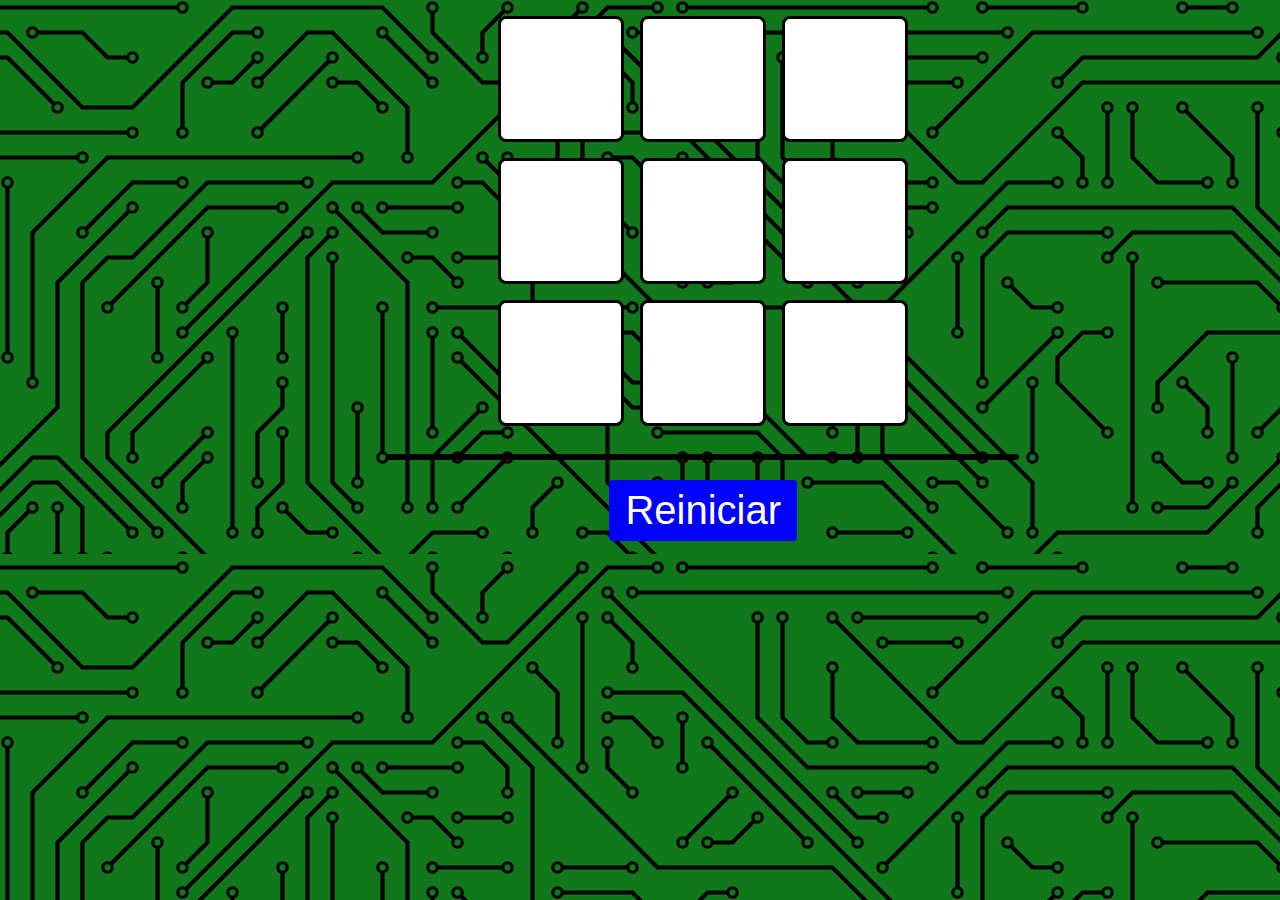
<file: tres_raya/index.html>
<!DOCTYPE html>
<html>
    <head>
        <title>Tres en raya</title>
        <style>
            html{
            background-image:url(./CircuitBoard.svg);
            background-position: center; 
            background-repeat:calc() ;
            }
            #game-container{
            background-color:none;
            width: 50%;
            height:50%;
            border-radius: 4%;
            padding-left: 30%;
            }
            .row {
            display: flex;
            }

            #board {
            max-width: 420px;
            margin: 0 auto;
            display: flex;
            flex-direction: column;
            align-items: center;
            justify-content: center;
            }

            .square {
            width: 120px;
            height: 120px;
            background-color: white;
            border-radius: 8px;
            margin: 8px;
            display: flex;
            justify-content: center;
            align-items: center;
            cursor: pointer;
            font-family: Arial, sans-serif;
            font-size: 72px;
            font-weight: bold;
            text-transform: uppercase;
            color: black;
            border: 3px solid black;
            transition: all 0.2s ease-in-out;
            }

            #message {
            font-size: 24px;
            margin: 20px 0;
            text-align: center;
            border: 3px solid black;
            background-color: greenyellow;
            border-radius: 4px;
            }

            #restart {
            font-size: 40px;
            border: none;
            border-radius: 4px;
            padding: 8px 16px;
            background-color: blue;
            color: white;
            cursor: pointer;
            margin: 0 auto;
            display: block;
            margin-bottom: 4px;
            }

        </style>
    </head>

    <body>
        <div id="game-container">
            <div id="board">
                <div class="row">
                    <div class="square" data-index="0"></div>
                    <div class="square" data-index="1"></div>
                    <div class="square" data-index="2"></div>
                </div>
                <div class="row">
                    <div class="square" data-index="3"></div>
                    <div class="square" data-index="4"></div>
                    <div class="square" data-index="5"></div>
                </div>
                <div class="row">
                    <div class="square" data-index="6"></div>
                    <div class="square" data-index="7"></div>
                    <div class="square" data-index="8"></div>
                </div>
            </div>

            <div id="message"></div>
            <button id="restart">Reiniciar</button>
        </div>

        <script>
            var squares = document.querySelectorAll(".square"); // Selección de todos los cuadrados del tablero
            var message = document.getElementById("message"); // Selección del elemento donde se mostrará el mensaje del juego
            var restartButton = document.getElementById("restart"); // Selección del botón para reiniciar el juego

            var currentPlayer = "X"; // Inicialización del jugador actual
            var board = ["", "", "", "", "", "", "", "", ""]; // Inicialización del tablero

            // Función que se ejecuta al hacer clic en un cuadrado
            function handleClick(event) {
                var square = event.target; // Selección del cuadrado en el que se hizo clic
                var index = parseInt(square.getAttribute("data-index")); // Obtención del índice del cuadrado

                if (board[index]) { // Si el cuadrado ya está marcado, no hacer nada
                    return;
                }

                placeMark(square, index); // Marcar el cuadrado con la marca del jugador actual

                var winner = checkWin(); // Verificar si hay un ganador

                if (winner) { // Si hay un ganador, mostrar el mensaje correspondiente
                    endGame(winner);
                } else if (board.every(function(square) { return square })) { // Si no hay ganador y todos los cuadrados están marcados, mostrar empate
                    endGame(null);
                } else { // Si no hay ganador ni empate, cambiar al siguiente jugador
                    swapTurn();
                }
            }

            // Función que marca el cuadrado con la marca del jugador actual
            function placeMark(square, index) {
                square.classList.add(currentPlayer.toLowerCase()); // Agregar la clase correspondiente al cuadrado
                square.textContent = currentPlayer; // Agregar la marca del jugador al cuadrado
                board[index] = currentPlayer; // Actualizar el tablero con la marca del jugador
            }

            // Función que cambia al siguiente jugador
            function swapTurn() {
                currentPlayer = currentPlayer === "X" ? "O" : "X"; // Cambiar al siguiente jugador
            }

            // Función que verifica si hay un ganador
            function checkWin() {
                var winConditions = [        
                    [0, 1, 2],
                    [3, 4, 5],
                    [6, 7, 8],
                    [0, 3, 6],
                    [1, 4, 7],
                    [2, 5, 8],
                    [0, 4, 8],
                    [2, 4, 6]
                ];

                for (var i = 0; i < winConditions.length; i++) {
                    var a = winConditions[i][0];
                    var b = winConditions[i][1];
                    var c = winConditions[i][2];

                    if (board[a] && board[a] === board[b] && board[a] === board[c]) { // Si hay una coincidencia entre las marcas en las posiciones del tablero, hay un ganador
                        return board[a];
                    }
                }

                return null; // Si no hay ganador, retornar null
            }

            // Función que muestra el mensaje de ganador o empate y muestra el botón de reinicio
            function endGame(winner) {
                message.textContent = winner ? winner + " ha ganado!" : "Empate!";
                restartButton.style.display = "block";
            }

            // Función que reinicia el juego
            // Función que reinicia el juego
            function restartGame() {
                // Eliminar las clases "X" y "O" de cada cuadrado, limpiar su contenido y eliminar el listener de click actual.
                squares.forEach(function(square) {
                    square.classList.remove("X", "O");
                    square.textContent = "";
                    square.removeEventListener("click", handleClick);
                    square.addEventListener("click", handleClick);
                });
                // Ocultar el botón de reinicio
                restartButton.style.display = "none";
                // Limpiar el mensaje de estado del juego
                message.textContent = "";
                // Establecer el jugador actual como "X"
                currentPlayer = "X";
                // Reiniciar el tablero
                board = ["", "", "", "", "", "", "", "", ""];
            }

            // Agregar evento click a cada cuadrado
            squares.forEach(function(square) {
            square.addEventListener("click", handleClick);
            });

            // Agregar evento click al botón de reinicio
            restartButton.addEventListener("click", restartGame);

    </script>
    </body>
</html>
</file>
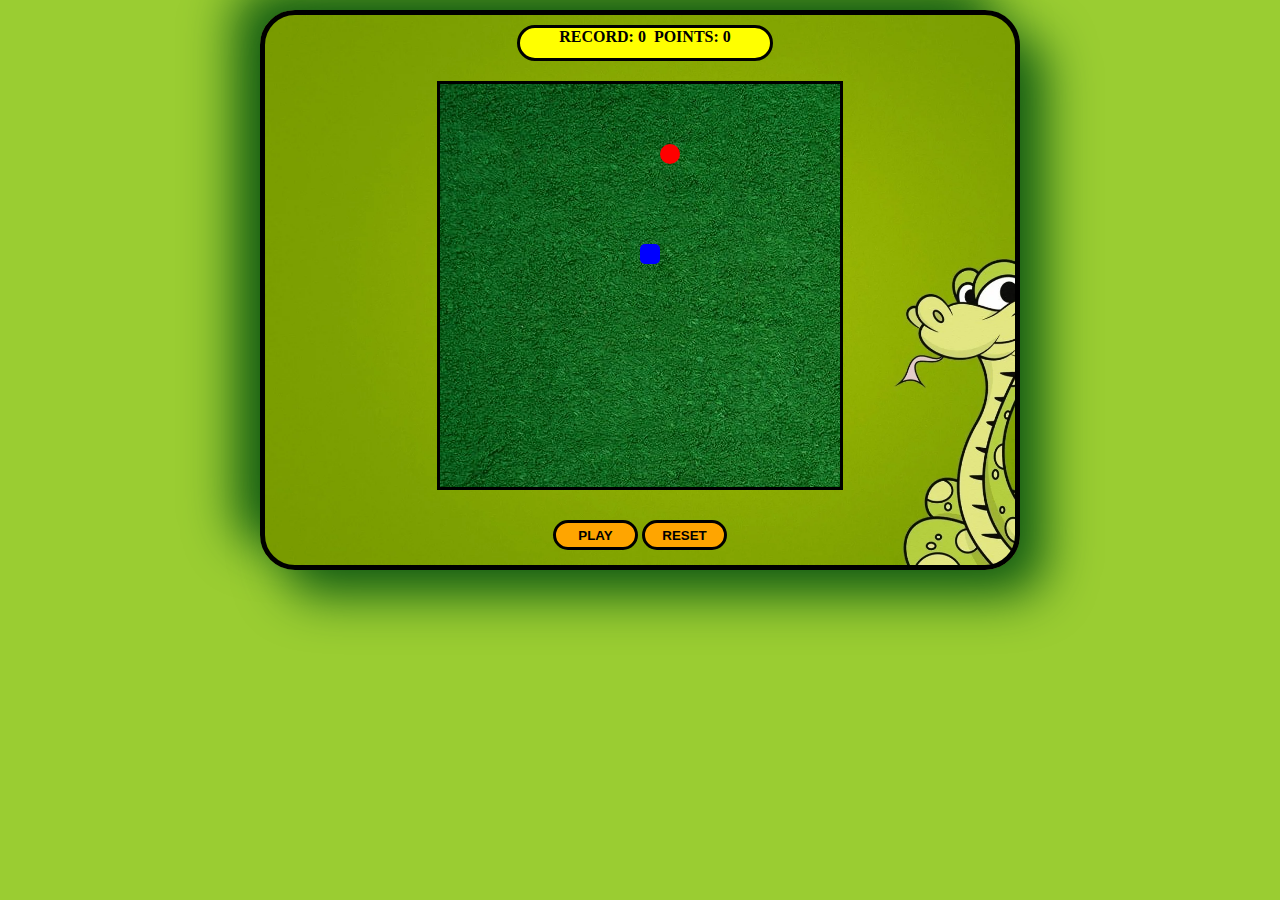
<file: Snake/HTML/index.html>
<!DOCTYPE html>
<html>
<head>
  <title>Snake Game</title>
  <link rel="stylesheet" type="text/css" href="../CSS/styles.css">
</head>

<body> 
  <div class="container_base">
    <div class="marcador">
      <b>RECORD: <span id="record">0</span>&nbsp;&nbsp;<span id="puntaje">0</span></b>
    </div>

    <div id="container_game">
    </div>

    <div class="button_container">
      <button id="botonJugar"><b>PLAY</b></button>
      <button id="botonReiniciar"><b>RESET</b></button>
    </div>
  </div>

  <script src="../JS/script.js"></script>
</body>
</html>
</file>
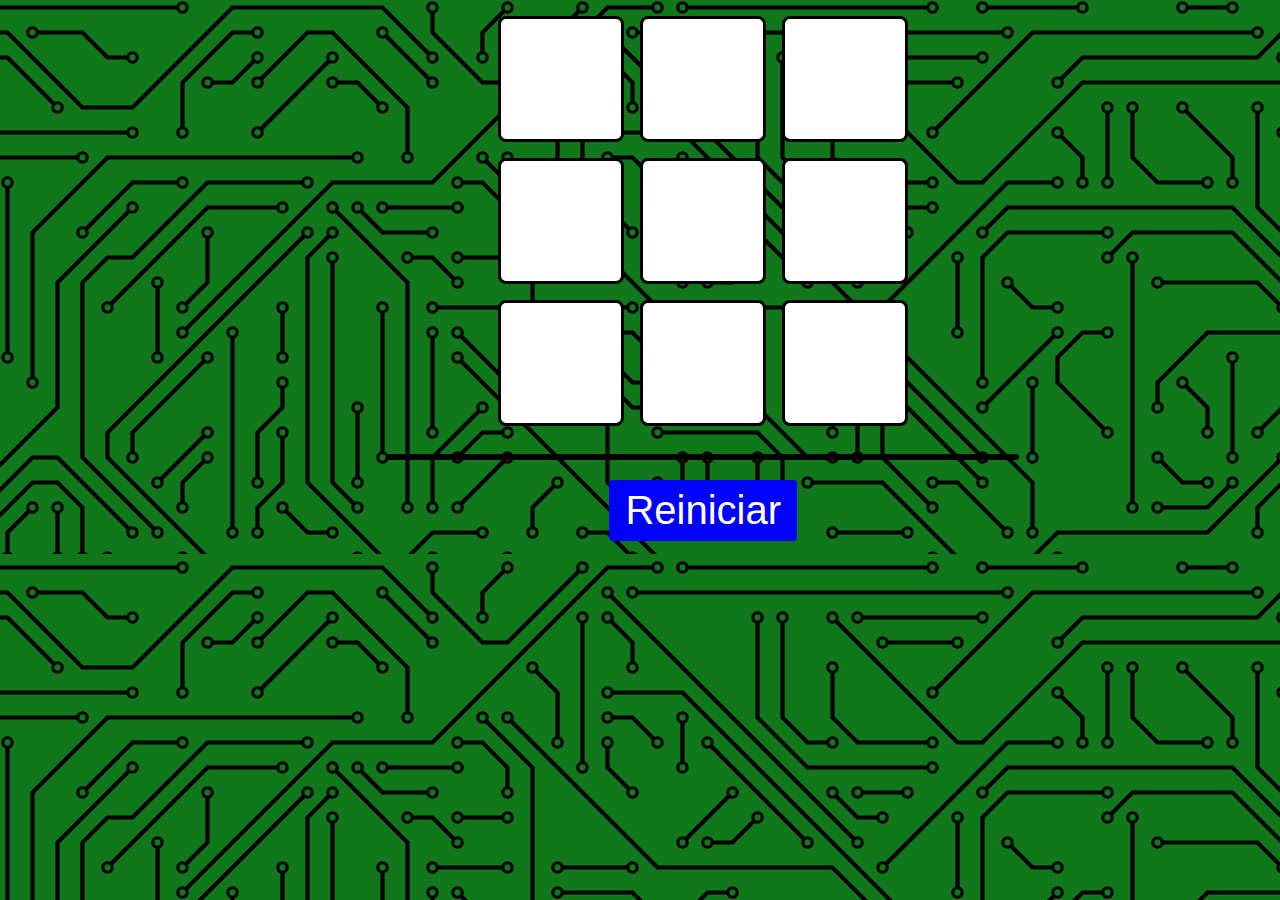
<file: tres_raya/HTML/index.html>
<!DOCTYPE html>
<html>
    <head>
        <title>Tres en raya</title>
        <link rel="stylesheet" type="text/css" href="../CSS/style.css">
    </head>

    <body>
        <div id="game-container">
            <div id="board">
                <div class="row">
                    <div class="square" data-index="0"></div>
                    <div class="square" data-index="1"></div>
                    <div class="square" data-index="2"></div>
                </div>
                <div class="row">
                    <div class="square" data-index="3"></div>
                    <div class="square" data-index="4"></div>
                    <div class="square" data-index="5"></div>
                </div>
                <div class="row">
                    <div class="square" data-index="6"></div>
                    <div class="square" data-index="7"></div>
                    <div class="square" data-index="8"></div>
                </div>
            </div>

            <div id="message"></div>
            <button id="restart">Reiniciar</button>
        </div>
        <script src="../JS/script.js"></script>
    </body>
</html>
</file>
<file: Snake/CSS/styles.css>
html {
  background-color: yellowgreen;
  background-size: cover;
}

body {
  display: flex;
  justify-content: center;
  align-items: center;
  height: 500px;
  margin-top: 40px;
}

.container_base {
  background-image: url(../IMG/Snake.webp);
  background-size: cover;
  background-repeat: no-repeat;
  width: 750px;
  height: 550px;
  border-radius: 35px;
  border: 5px solid black;
  box-shadow: 25px 25px 50px rgb(20, 93, 20), -25px -25px 50px rgb(20, 93, 20);
  margin: 0 auto;
  display: flex;
  flex-direction: column;
  align-items: center;
  justify-content: center;
}

.marcador {
  width: 250px;
  height: 30px;
  margin-top: 10px;
  margin-left: 10px;
  background-color: yellow;
  border-radius: 35px;
  text-align: center;
  justify-content: center;
  border: 3px solid black;
}

#container_game{
  background-image: url(../IMG/cesped.jpg);
  margin-top: 20px;
  flex: 1;
  display: flex;
  align-items: center;
  justify-content: center;
  border: 3px solid black;
  position: relative;
  width: 400px;
  height: 400px;
}


.button_container {
  margin-top: 30px;
  margin-bottom: 15px;
}

#botonJugar,
#botonReiniciar {
  background-color: orange;
  border-radius: 35px;
  border: 3px solid black;
  width: 85px;
  height: 30px;
  text-align: center;
}
</file>
<file: tres_raya/CSS/style.css>
html{
    background-image:url(../IMG/CircuitBoard.svg);
    background-position: center; 
    background-repeat:calc() ;
    }
    #game-container{
    background-color:none;
    width: 50%;
    height:50%;
    border-radius: 4%;
    padding-left: 30%;
    }
    .row {
    display: flex;
    }

    #board {
    max-width: 420px;
    margin: 0 auto;
    display: flex;
    flex-direction: column;
    align-items: center;
    justify-content: center;
    }

    .square {
    width: 120px;
    height: 120px;
    background-color: white;
    border-radius: 8px;
    margin: 8px;
    display: flex;
    justify-content: center;
    align-items: center;
    cursor: pointer;
    font-family: Arial, sans-serif;
    font-size: 72px;
    font-weight: bold;
    text-transform: uppercase;
    color: black;
    border: 3px solid black;
    transition: all 0.2s ease-in-out;
    }

    #message {
    font-size: 24px;
    margin: 20px 0;
    text-align: center;
    border: 3px solid black;
    background-color: greenyellow;
    border-radius: 4px;
    }

    #restart {
    font-size: 40px;
    border: none;
    border-radius: 4px;
    padding: 8px 16px;
    background-color: blue;
    color: white;
    cursor: pointer;
    margin: 0 auto;
    display: block;
    margin-bottom: 4px;
    }
</file>
